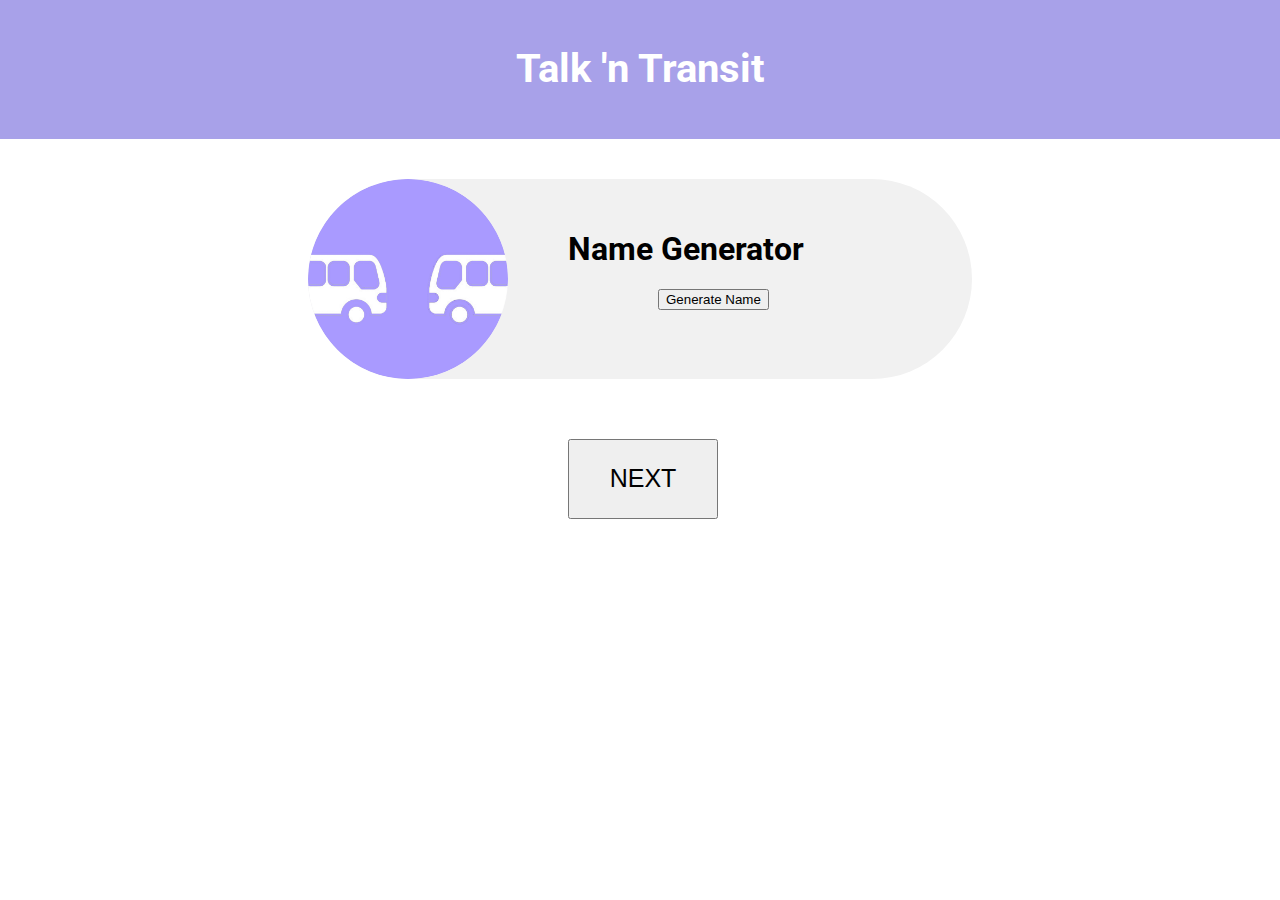
<file: web-start/public/index.html>
<!-- 
Written by Emma and Krittika
-->
<!DOCTYPE html>
<html lang="eng">

<head>
  <meta charset="utf-8" />
  <meta http-equiv="X-UA-Compatible" content="IE=edge">
  <meta name="viewport" content="width=device-width, initial-scale=1">
  <link rel="stylesheet" type="text/css" media="screen" href="styles/ls.css" />
  <link href="https://fonts.googleapis.com/css?family=Roboto" rel="stylesheet">
  <script src="scripts/localstorage.js"></script>

  <title>Talk'n Transit</title>
</head>

<body>
  <div class="header">
    <h1>Talk 'n Transit</h1>
  </div>
  <div class="profile">
    <img src="images/logo_talkntransit.jpg" alt="character profile" width="200" height="200">
    <div class="name">
      <h1>Name Generator</h1>
      <div class="next">
        <div id="wordDisplay"></div>
        <button onclick="randWordGen(); storeName();">Generate Name</button>
        <br><br>
        <span id="name"></span>
      </div>
    </div>
  </div>
  <form action="chat.html">
    <button class="button">NEXT</button>
  </form>
</body>

</html>
</file>
<file: web-start/public/styles/ls.css>
/* 
Written by Krittika
*/
body {
    font-family: 'Roboto', sans-serif;
}

.header {
    padding: 20px;
    margin: -10px;
    text-align: center;
    background: #a8a1e9;
    color: rgb(255, 255, 255);
    font-size: 20px;
}

.profile {
    margin: 50px 300px;
    height: 200px;
    border-radius: 100px;
    background-color: #f1f1f1;
}

.profile img {
    float: left;
    height: 200px;
    width: 200px;
    margin: 0 10px 0 -50x;
    border-radius: 50%
}

.name {
    float: left;
    margin-left: 60px;
    margin-top: 30px;
}

.next {
    margin: 0px 90px;
}

#wordDisplay {
    font-size: 20px;
    float: center;
}

.checklist {
    margin: 0px 400px;
    font-size: 20px;
}

.checkone {
    float: left;
}

.checktwo {
    float: right;
}

.button {
    height: 80px;
    width: 150px;
    font-size: 25px;
    margin: 10px 560px;
}

.button:hover {
    height: 80px;
    width: 150px;
    font-size: 25px;
    margin: 10px 560px;
    background-color: #a8a1e9;
    color: rgb(255, 255, 255);
}
</file>
